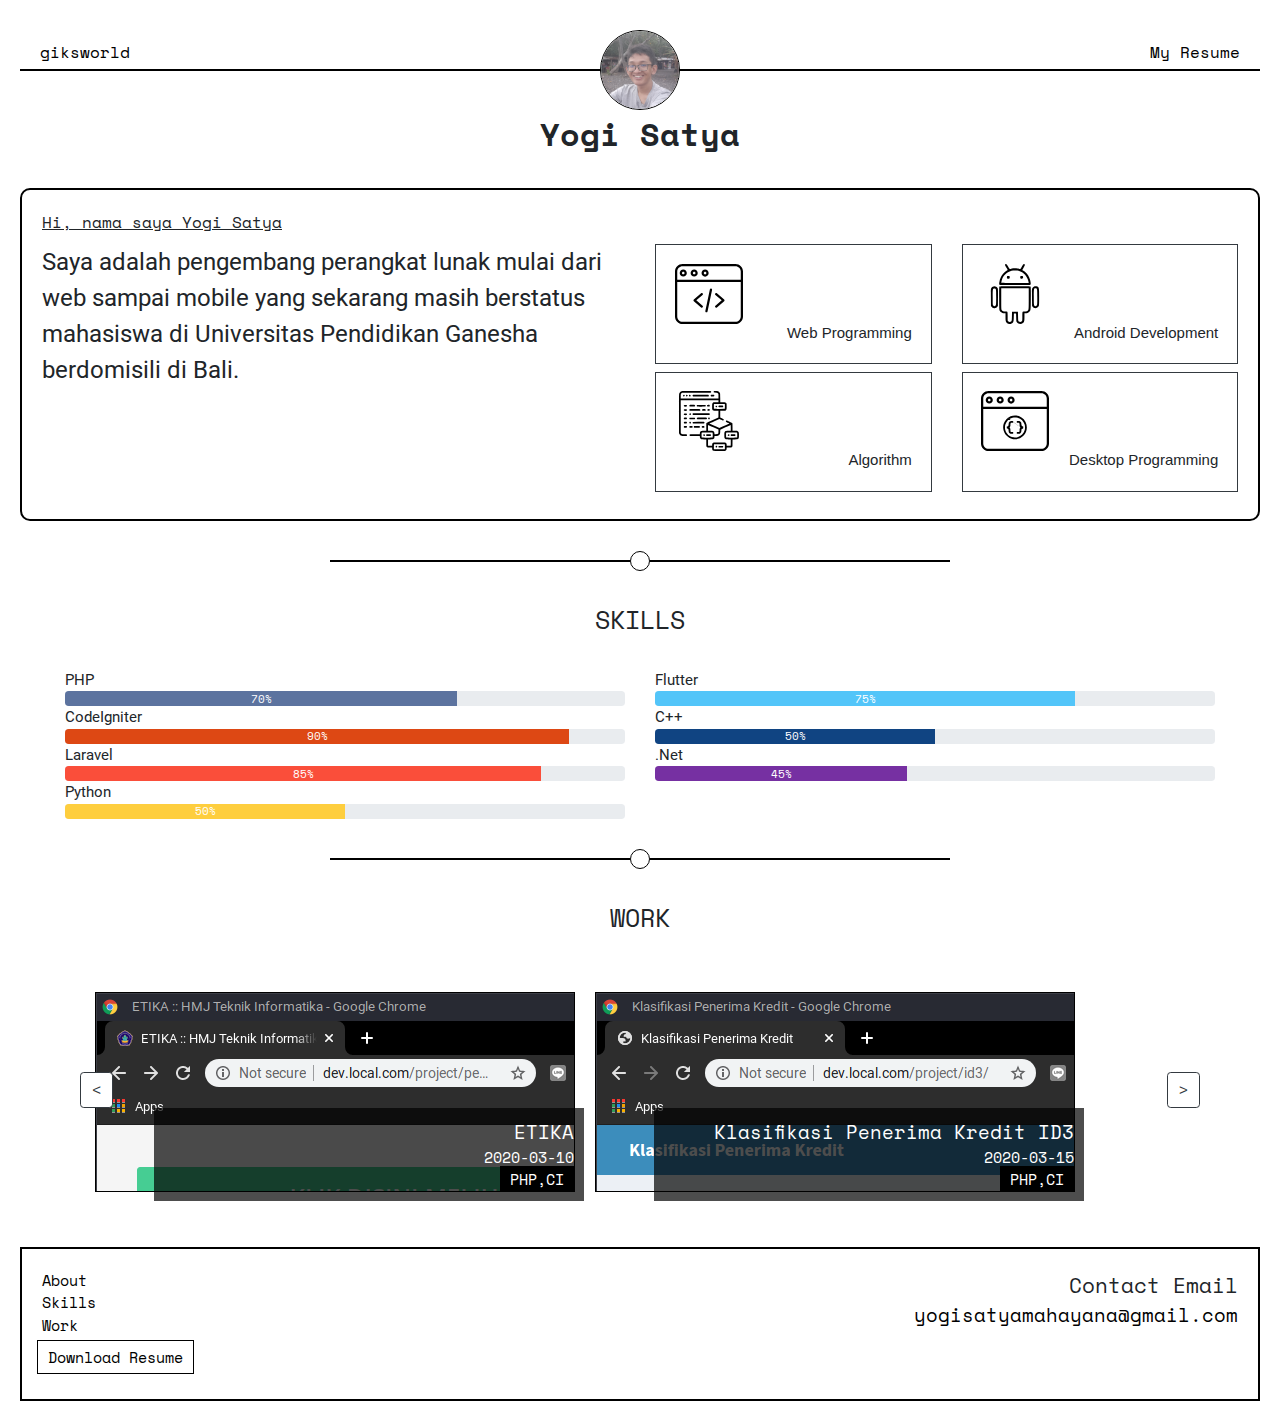
<file: index.html>
<!DOCTYPE html>
<html lang="en">
  <head>
    <meta charset="UTF-8" />
    <meta name="viewport" content="width=device-width, initial-scale=1.0" />
    <title>giksworld</title>
    <link rel="stylesheet" href="./css/styles.css" />
    <link rel="stylesheet" href="./css/bootstrap.min.css" />
    <link
      rel="stylesheet"
      href="https://use.fontawesome.com/releases/v5.7.0/css/all.css"
      integrity="sha384-lZN37f5QGtY3VHgisS14W3ExzMWZxybE1SJSEsQp9S+oqd12jhcu+A56Ebc1zFSJ"
      crossorigin="anonymous"
    />
    <link rel="stylesheet" href="./css/w3.css" />

    <script src="./js/jquery.min.js"></script>
    <script src="./js/bootstrap.min.js"></script>
    <script src="./js/my.js"></script>
  </head>
  <body>
    <div class="sec_1_logo font_header font_size_12">
      <a href="" style="color: black;">giksworld</a>
    </div>
    <div class="sec_1_link font_header font_size_12" id="myTopnav">
      <div>
        <a href="#about" style="color: black;" class="menu_hidden">About</a>
      </div>
      <div>
        <a href="#skills" style="color: black;" class="menu_hidden">Skills</a>
      </div>
      <div>
        <a href="#works" style="color: black;" class="menu_hidden">Work</a>
      </div>

      <a href="" style="color: black;" class="menu">My Resume</a>
      <a
        style="color: black;"
        href="javascript:void(0);"
        class="icon"
        onclick="myResponsiveTopNav()"
      >
        <i class="fa fa-bars" id="navigation_menu"></i>
      </a>
    </div>
    <div class="sec_1">
      <div class="round_profile">
        <img src="./img/profile.png" alt="PROFILE" />
      </div>
    </div>
    <div class="font_header_bold sec_1_name" id="about">Yogi Satya</div>

    <div class="sec_2">
      <div class="sec_2_sub_1 font_header font_size_12 font_underline">
        Hi, nama saya Yogi Satya
      </div>

      <div class="row">
        <div
          class="col-12 col-lg-6 mb-3 font_content font_size_18"
          id="sec_2_content"
        >
          Saya adalah pengembang perangkat lunak mulai dari web sampai mobile
          yang sekarang masih berstatus mahasiswa di Universitas Pendidikan
          Ganesha berdomisili di Bali.
        </div>
        <div class="col-12 col-lg-6">
          <div class="row">
            <div class="col-12 col-lg-6 col-sm-6 mb-2">
              <div class="card card_height border border-dark rounded-0">
                <div class="card-body">
                  <div class="card_icon">
                    <img
                      src="./img/web_programming.svg"
                      alt=""
                      style="width: auto; height: 60px;"
                    />
                  </div>
                  <div class="card_to_bottom">
                    Web Programming
                  </div>
                </div>
              </div>
            </div>
            <div class="col-12 col-lg-6 col-sm-6 mb-2">
              <div class="card card_height border border-dark rounded-0">
                <div class="card-body">
                  <div class="card_icon">
                    <img
                      src="./img/android.svg"
                      alt=""
                      style="width: auto; height: 60px;"
                    />
                  </div>
                  <div class="card_to_bottom">
                    Android Development
                  </div>
                </div>
              </div>
            </div>
            <div class="col-12 col-lg-6 col-sm-6 mb-2">
              <div class="card card_height border border-dark rounded-0">
                <div class="card-body">
                  <div class="card_icon">
                    <img
                      src="./img/algorithm.svg"
                      alt=""
                      style="width: auto; height: 60px;"
                    />
                  </div>
                  <div class="card_to_bottom">
                    Algorithm
                  </div>
                </div>
              </div>
            </div>
            <div class="col-12 col-lg-6 col-sm-6 mb-2">
              <div class="card card_height border border-dark rounded-0">
                <div class="card-body">
                  <div class="card_icon">
                    <img
                      src="./img/desktop_programming.svg"
                      alt=""
                      style="width: auto; height: 60px;"
                    />
                  </div>
                  <div class="card_to_bottom">
                    Desktop Programming
                  </div>
                </div>
              </div>
            </div>
          </div>
        </div>
      </div>
    </div>

    <div class="sec_3_mx" id="skills">
      <div class="sec_3_separator">
        <div class="round_circle"></div>
      </div>
    </div>

    <div class="font_header font_19 font_center" style="margin-bottom: 30px;">
      SKILLS
    </div>

    <div class="row sec_3">
      <div class="col-12 col-lg-6 col-sm-6">
        <span class="font_content">PHP</span>
        <div class="progress">
          <div
            class="font_header progress-bar bg_php"
            role="progressbar"
            style="width: 70%;"
            aria-valuenow="70"
            aria-valuemin="0"
            aria-valuemax="100"
          >
            70%
          </div>
        </div>

        <span class="font_content">CodeIgniter</span>
        <div class="progress">
          <div
            class="font_header progress-bar bg_ci"
            role="progressbar"
            style="width: 90%;"
            aria-valuenow="90"
            aria-valuemin="0"
            aria-valuemax="100"
          >
            90%
          </div>
        </div>

        <span class="font_content">Laravel</span>
        <div class="progress">
          <div
            class="font_header progress-bar bg_laravel"
            role="progressbar"
            style="width: 85%;"
            aria-valuenow="85"
            aria-valuemin="0"
            aria-valuemax="100"
          >
            85%
          </div>
        </div>

        <span class="font_content">Python</span>
        <div class="progress">
          <div
            class="font_header progress-bar bg_python"
            role="progressbar"
            style="width: 50%;"
            aria-valuenow="50"
            aria-valuemin="0"
            aria-valuemax="100"
          >
            50%
          </div>
        </div>
      </div>

      <div class="col-12 col-lg-6 col-sm-6">
        <span class="font_content">Flutter</span>
        <div class="progress">
          <div
            class="font_header progress-bar bg_flutter"
            role="progressbar"
            style="width: 75%;"
            aria-valuenow="75"
            aria-valuemin="0"
            aria-valuemax="100"
          >
            75%
          </div>
        </div>

        <span class="font_content">C++</span>
        <div class="progress">
          <div
            class="font_header progress-bar bg_cpp"
            role="progressbar"
            style="width: 50%;"
            aria-valuenow="50"
            aria-valuemin="0"
            aria-valuemax="100"
          >
            50%
          </div>
        </div>

        <span class="font_content">.Net</span>
        <div class="progress">
          <div
            class="font_header progress-bar bg_net"
            role="progressbar"
            style="width: 45%;"
            aria-valuenow="45"
            aria-valuemin="0"
            aria-valuemax="100"
          >
            45%
          </div>
        </div>
      </div>
    </div>

    <div class="sec_3_mx" id="works">
      <div class="sec_3_separator">
        <div class="round_circle"></div>
      </div>
    </div>

    <div class="font_header font_19 font_center" style="margin-bottom: 30px;">
      WORK
    </div>

    <div class="container">
      <div class="row">
        <div
          class="MultiCarousel"
          data-items="1,3,5,6"
          data-slide="1"
          id="MultiCarousel"
          data-interval="1000"
        >
          <div class="MultiCarousel-inner" id="content_works"></div>

          <div id="sec_modal">
            <div id="id01" class="w3-modal">
              <div
                class="w3-modal-content"
                style="
                  border: 2px solid black !important;
                  height: 100% !important;
                "
              >
                <div class="w3-container" style="height: 100% !important;">
                  <span
                    onclick="document.getElementById('id01').style.display='none'"
                    class="w3-button w3-display-topright"
                    >&times;</span
                  >
                  <div style="padding: 20px 10px 20px 10px; height: 100%;">
                    <div class="mb-3" style="height: 16pt; position: relative;">
                      <div
                        class="font_header font_underline font_size_16"
                        style="float: left;"
                      >
                        ETIKA
                      </div>
                      <div
                        class="font_header font_size_16"
                        style="position: absolute; right: 0px;"
                      >
                        2020-03-11 | PHP,CI
                      </div>
                    </div>
                    <div style="height: 100%;">
                      <iframe
                        src="./works/pemira.html"
                        frameborder="0"
                        style="width: 100%; height: 100%;"
                      ></iframe>
                    </div>
                  </div>
                </div>
              </div>
            </div>
          </div>

          <script>
            function pop_up(id, title, date, tag, content) {
              alert("" + tag);
            }
          </script>

          <button
            class="btn btn-outline-dark leftLst"
            style="background-color: white;"
          >
            <
          </button>
          <button
            class="btn btn-outline-dark rightLst"
            style="background-color: white;"
          >
            >
          </button>
        </div>
      </div>
    </div>

    <div class="footer_container">
      <div class="row">
        <div class="col-12 col-lg-6 col-md-6 font_header">
          <div><a href="#about" style="color: black;">About</a></div>
          <div><a href="#skills" style="color: black;">Skills</a></div>
          <div><a href="#works" style="color: black;">Work</a></div>
          <div style="margin: 10px -5px 10px -5px;">
            <div
              style="
                padding: 5px 10px 5px 10px;
                border: 1px solid black;
                display: inline;
                background-color: white;
              "
            >
              <a href="" style="color: black;">Download Resume</a>
            </div>
          </div>
        </div>

        <div
          id="foot_sec_2"
          class="col-12 col-lg-6 col-md-6 font_header text-right"
        >
          <div id="contact" class="font_size_16">Contact Email</div>
          <div
            id="contact_val"
            class="font_size_14"
            style="margin-bottom: 30px;"
          >
            <a href="mailto:yogisatyamahayana@gmail.com" style="color: black;"
              >yogisatyamahayana@gmail.com</a
            >
          </div>

          <div id="socmed_sec" class="mx-auto">
            <a href="http://fb.com/yogisatya.12.2705" target="_blank">
              <div class="round_socmed">
                <i class="fab fa-facebook-square"></i>
              </div>
            </a>
            <a href="https://www.instagram.com/yogisatya12/" target="_blank">
              <div class="round_socmed">
                <i class="fab fa-instagram"></i>
              </div>
            </a>
            <a href="https://www.linkedin.com/in/yogisatya" target="_blank">
              <div class="round_socmed">
                <i class="fab fa-linkedin-in"></i>
              </div>
            </a>
            <a href="https://github.com/yogisatya2705" target="_blank">
              <div class="round_socmed">
                <i class="fab fa-github"></i>
              </div>
            </a>
          </div>
        </div>
      </div>
    </div>
  </body>
</html>
</file>
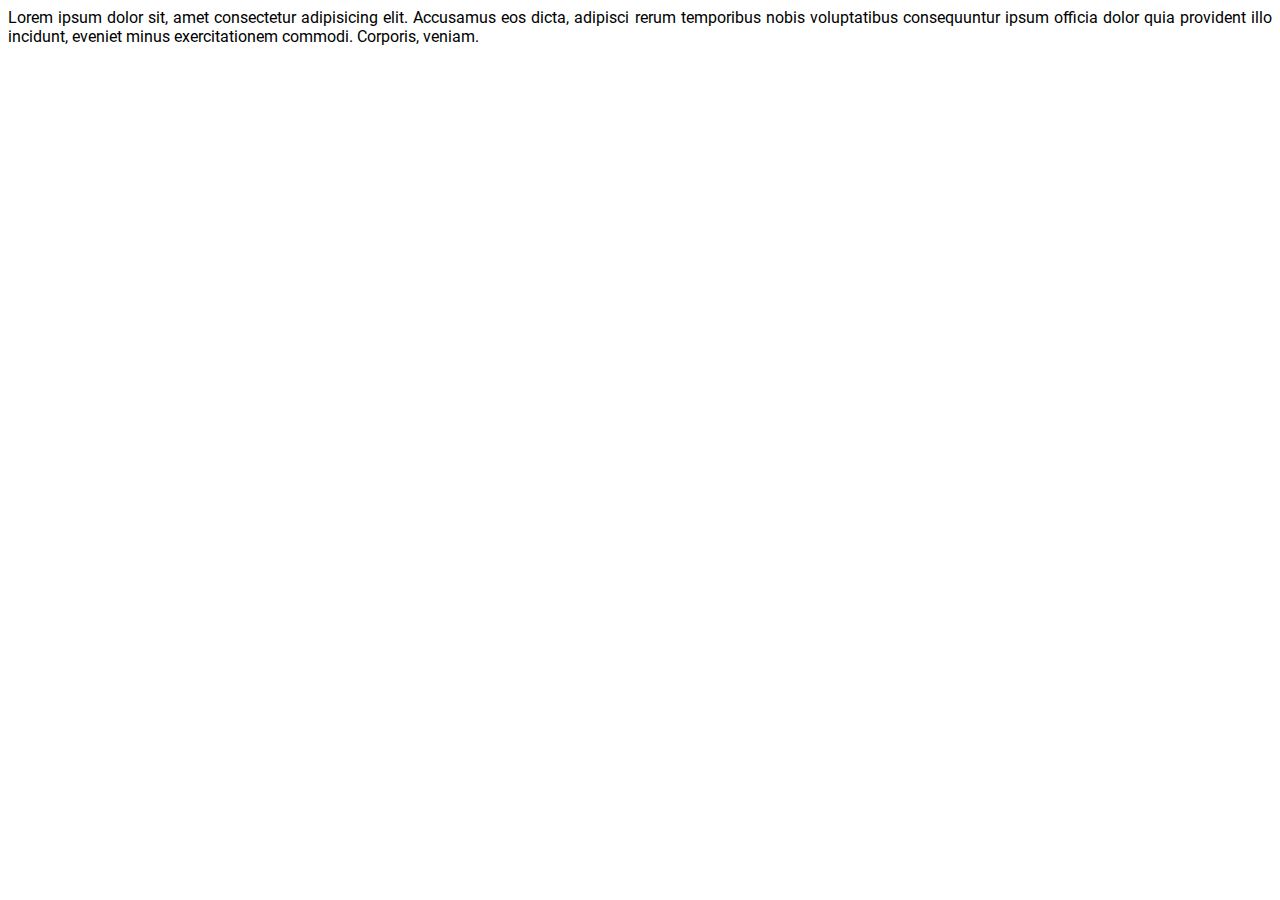
<file: works/id3.html>
<!DOCTYPE html>
<html lang="en">
<head>
    <meta charset="UTF-8">
    <meta name="viewport" content="width=device-width, initial-scale=1.0">
    <title>Document</title>
    <link rel="stylesheet" href="../css/styles.css" />
</head>
<body class="font_content font_size_12" style="text-align: justify;">
    Lorem ipsum dolor sit, amet consectetur adipisicing elit. Accusamus eos dicta, adipisci rerum temporibus nobis voluptatibus consequuntur ipsum officia dolor quia provident illo incidunt, eveniet minus exercitationem commodi. Corporis, veniam.
</body>
</html>
</file>
<file: css/styles.css>
@font-face {
  font-family: Roboto;
  src: url(../fonts/Roboto/Roboto-Regular.ttf);
}
@font-face {
  font-family: SpaceMono;
  src: url(../fonts/Space_Mono/SpaceMono-Regular.ttf);
}
@font-face {
  font-family: SpaceMonoBold;
  src: url(../fonts/Space_Mono/SpaceMono-Bold.ttf);
}

.font_header {
  font-family: SpaceMono;
}
.font_header_bold {
  font-family: SpaceMonoBold;
}
.font_content {
  font-family: Roboto;
}
.font_size_12 {
  font-size: 12pt;
}
.font_size_14 {
  font-size: 14pt;
}
.font_size_18 {
  font-size: 18pt;
}
.font_size_16 {
  font-size: 16pt;
}
.font_underline {
  text-decoration: underline;
}
.font_center {
  text-align: center;
}
.font_19 {
  font-size: 19pt;
}

.div_to_center {
  
}

.sec_1 {
  display: flex;
  align-items: center;
  text-align: center;
  margin: 30px 20px 0px 20px;
}
.sec_1::before,
.sec_1::after {
  content: "";
  flex: 1;
  border-bottom: 2px solid #000;
}

.sec_1_logo {
  left: 40px;
  top: 40px;
  position: absolute;
}

.sec_1_link {
  right: 40px;
  top: 40px;
  position: absolute;
}

.sec_1_link a.icon {
  display: none;
}
.sec_1_link a.menu_hidden {
  display: none;
}

@media screen and (max-width: 600px) {
  .sec_1_link a.menu {
    display: none;
  }
  .sec_1_link a.icon {
    float: right;
    display: block;
  }
}

.sec_1_link_responsive {
  background-color: rgb(255, 255, 255);
  width: 150px;
  /* position: absolute; */
  position: fixed;
  right: 0;
  bottom: 0;
  top: 0;

  border: 2px solid black;
  z-index: 100;
}
.sec_1_link_responsive a.menu {
  text-align: center;
  display: block;
  margin: 10px 10px 0px 10px;

  padding: 5px 10px 5px 10px;
  border: 1px solid black;
  background-color: white;
}
.sec_1_link_responsive a.menu_hidden {
  text-align: center;
  display: block;
  margin-top: 10px;
}
.sec_1_link_responsive a.icon {
  position: absolute;
  right: 146px;
  top: 0;

  background-color: rgb(255, 255, 255);

  border: 2px solid black;
  z-index: 100;

  padding: 0px 10px 0px 10px;
}

@media screen and (max-width: 600px) {
  .sec_1_link.responsive {
    position: relative;
  }
  .sec_1_link.responsive .icon {
    position: absolute;
    right: 0;
    top: 0;
  }
  .sec_1_link.responsive a {
    float: none;
    display: block;
    text-align: left;
  }
}

.sec_1_name {
  text-align: center;
  font-size: 24pt;
  margin-bottom: 30px;
}

.round_profile {
  border-radius: 50%;
  border: 1px solid black;
  width: 80px;
}

.round_circle {
  background-color: white;
  border: 1px solid black;
  width: 20px;
  height: 20px;
  border-radius: 50%;
}

.round_profile img {
  border-radius: 100%;
  width: 100%;
  height: 100%;
  display: block;
}

.round_socmed {
  margin-left: auto;
  margin-right: 20px;
  float: right;
  border-radius: 50%;
  width: 50px;

  font-size: 50px;
  color: #505050;
}

.sec_2 {
  border: 2px solid black;
  border-radius: 10px;
  margin: 0px 20px 30px 20px;
  padding: 20px;
}

.sec_2_sub_1 {
  margin-bottom: 10px;
}

.sec_2_sub_2_left {
  width: 60%;
}
.sec_2_sub_2_right {
  width: 40%;
}

.card_height {
  height: 120px;
  position: relative;
}

.card_to_bottom {
  text-align: right;
  position: absolute;
  bottom: 0px;
  right: 0px;
  padding: 1.25rem;
}

.card_icon{
  max-width: 50%;
  max-height: 100%;

  position: absolute;
  top: 0px;
  left: 0px;
  padding: 1.25rem;
}

.sec_3_mx {
  display: flex;
  align-items: center;
  text-align: center;
  margin: 30px 20px 30px 20px;
}
.sec_3_mx::before,
.sec_3_mx::after {
  content: "";
  flex: 1;
}

.sec_3_separator {
  display: flex;
  align-items: center;
  text-align: center;
  width: 50%;
}
.sec_3_separator::before,
.sec_3_separator::after {
  content: "";
  flex: 1;
  border-bottom: 2px solid #000;
}

.sec_3 {
  margin: 0px 50px 0px 50px !important;
}

.bg_php {
  background-color: #5c739f !important;
}

.bg_ci {
  background-color: #dd4814 !important;
}

.bg_laravel {
  background-color: #fa4e3a !important;
}

.bg_python {
  background-color: #fece3e !important;
}

.bg_flutter {
  background-color: #53c5f9 !important;
}

.bg_cpp {
  background-color: #104482 !important;
}

.bg_net {
  background-color: #7630a2 !important;
}

.sec_4 {
  margin: 0px, 50px, 0px, 50px !important;
}

.MultiCarousel {
  float: left;
  overflow: hidden;
  padding: 15px;
  width: 100%;
  position: relative;
}
.MultiCarousel .MultiCarousel-inner {
  transition: 1s ease all;
  float: left;
}
.MultiCarousel .MultiCarousel-inner .item {
  float: left;
}
.MultiCarousel .MultiCarousel-inner .item > div.pad15 {
  text-align: right;
  margin: 10px;
  background: #ffffff;
  color: rgb(255, 255, 255);
  border: 1px solid black;
  font-family: SpaceMono;
  height: 200px;
  position: relative;
}
.MultiCarousel .MultiCarousel-inner .item > div.pad15 > div > div.content {
  width: 90%;
  padding: 10px;
  margin-bottom: -10px;
  margin-right: -10px;
  background-color: #000000b2;
  position: absolute;
  right: 0;
  bottom: 0;
}
.MultiCarousel
  .MultiCarousel-inner
  .item
  > div.pad15
  > div
  > div.content
  > div.item_tag {
  padding: 2px 10px 2px 10px;
  /* margin: 5px; */
  background-color: #000;
  display: inline;
}
.MultiCarousel .leftLst,
.MultiCarousel .rightLst {
  position: absolute;
  top: calc(50% - 20px);
}
.MultiCarousel .leftLst {
  left: 10px;
}
.MultiCarousel .rightLst {
  right: 10px;
}

.MultiCarousel .leftLst.over,
.MultiCarousel .rightLst.over {
  pointer-events: none;
  background: black;
}

.footer_container {
  border: 2px solid black;
  border-radius: 0px;
  margin: 30px 20px 0px 20px;
  padding: 20px;
}

.round_socmed:hover {
  color: black;
}
</file>
